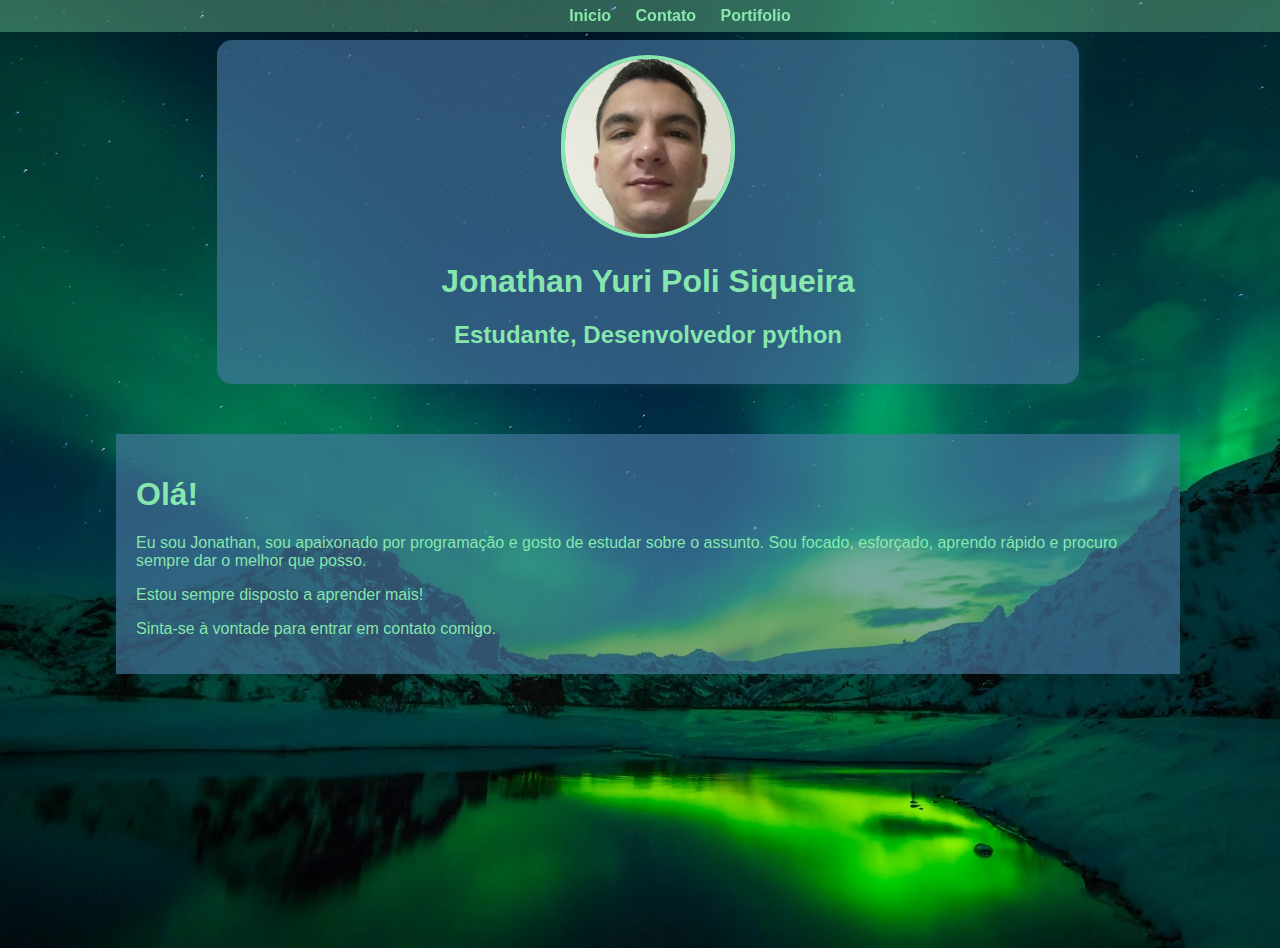
<file: index.html>
<!DOCTYPE html>
<html lang="pt-br">
    <head>
        <meta charset="UTF-8">
        <meta author="Jonathan-JIPSlok">
        <meta name = "viewport" content = "width=device-width, initial-scale=1.0, max-scale=1.0">
        <meta http-equiv="x-ua-compatible" content="le-edge">
        <title>Jonathan-JIPSlok</title>
        
        <link rel="stylesheet" type="text/css" href="style.css" />
    </head>
    <body>
      <nav id="Menu">
        <ul>
          <li><a href="#">Inicio</a></li>
          <li><a href="contato.html" id="contato">Contato</a></li>
          <li><a href="portifolio.html" id="portifolio">Portifolio</a></li>
        </ul>
      </nav>
      
      <div id = "topo">
        <img src="imagens/Eu.jpg">
        <h1>Jonathan Yuri Poli Siqueira</h1>
        <h2>Estudante, Desenvolvedor python</h2>
      </div>
      <div id = "baixo">
        <h1><b>Olá!</b></h1>
        <p>Eu sou Jonathan, sou apaixonado por programação e gosto de estudar sobre o assunto.
          Sou focado, esforçado, aprendo rápido e procuro sempre dar o melhor que posso.
        <p>Estou sempre disposto a aprender mais!
        </p>
        <p>Sinta-se à vontade para entrar em contato comigo.</p>
      </div>
    </body>
</html>
</file>
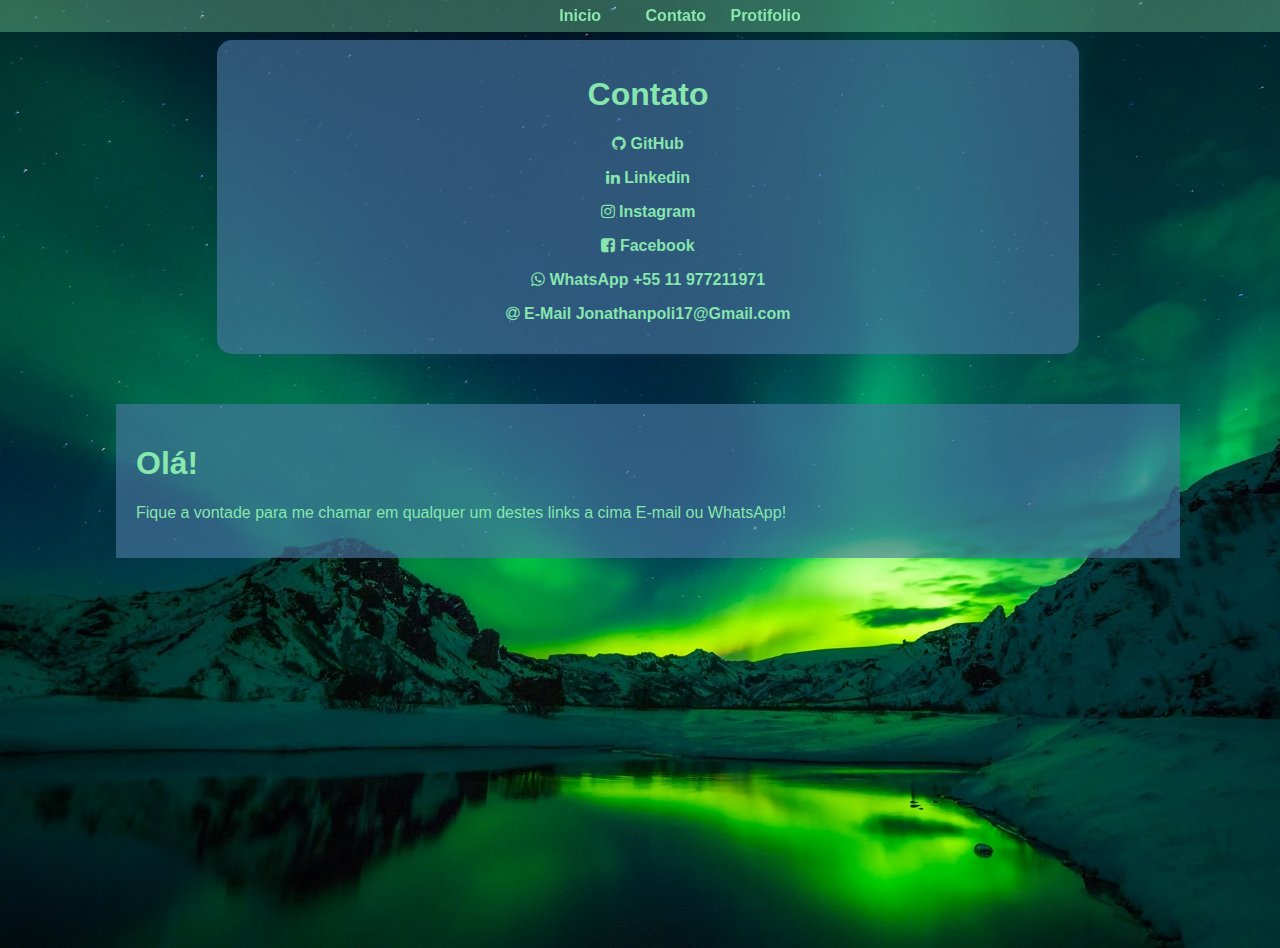
<file: Contato/index.html>
<!DOCTYPE html>
<html lang="pt-br">
    <head>
        <meta charset="UTF-8">
        <meta author="Jonathan-JIPSlok">
        <meta name = "viewport" content = "width=device-width, initial-scale=1.0, max-scale=1.0">
        <meta http-equiv="x-ua-compatible" content="le-edge">
        <title>Jonathan-JIPSlok</title>
        
        <link rel="stylesheet" type="text/css" href="../style.css" />
        <link rel="stylesheet" href="https://cdnjs.cloudflare.com/ajax/libs/font-awesome/4.7.0/css/font-awesome.min.css">
    </head>
    <body>
      
      <nav id="Menu">
        <ul>
          <li><a href="../index.html">Inicio</button></li>
          <li><a href="#" id="contato">Contato</a></li>
          <li><a href="#" id="portifolio">Protifolio</a></li>
        </ul>
      </nav>
      
      <div id = "topo">
        <h1>Contato</h1>
        <p><i class="fa fa-github"></i> <a href="https://github.com/jonathan-JIPSlok"><b>GitHub</b></a></p>
        <p><i class="fa fa-linkedin"></i> <a href="https://www.linkedin.com/in/jonathan-poli-b0a56019a"><b>Linkedin</b></a></p>
        <p><i class="fa fa-instagram"></i> <a href="https://www.instagram.com/jonathan_iuri/"><b>Instagram</b></a></p>
        <p><i class="fa fa-facebook-square"></i> </i><a href="https://www.facebook.com/jonathan.iuri.7505"><b>Facebook</b></a></p>
        <p><i class="fa fa-whatsapp"></i> <b>WhatsApp</b> +55 11 977211971</p>
        <p><i class="fa fa-at"></i> <b>E-Mail</b> Jonathanpoli17@Gmail.com</p>
      </div>
      <div id = "baixo">
        <h1>Olá!</h1>
        <p>Fique a vontade para me chamar em qualquer um destes links a cima E-mail ou WhatsApp!</p>
      </div>
    </body>
</html>
</file>
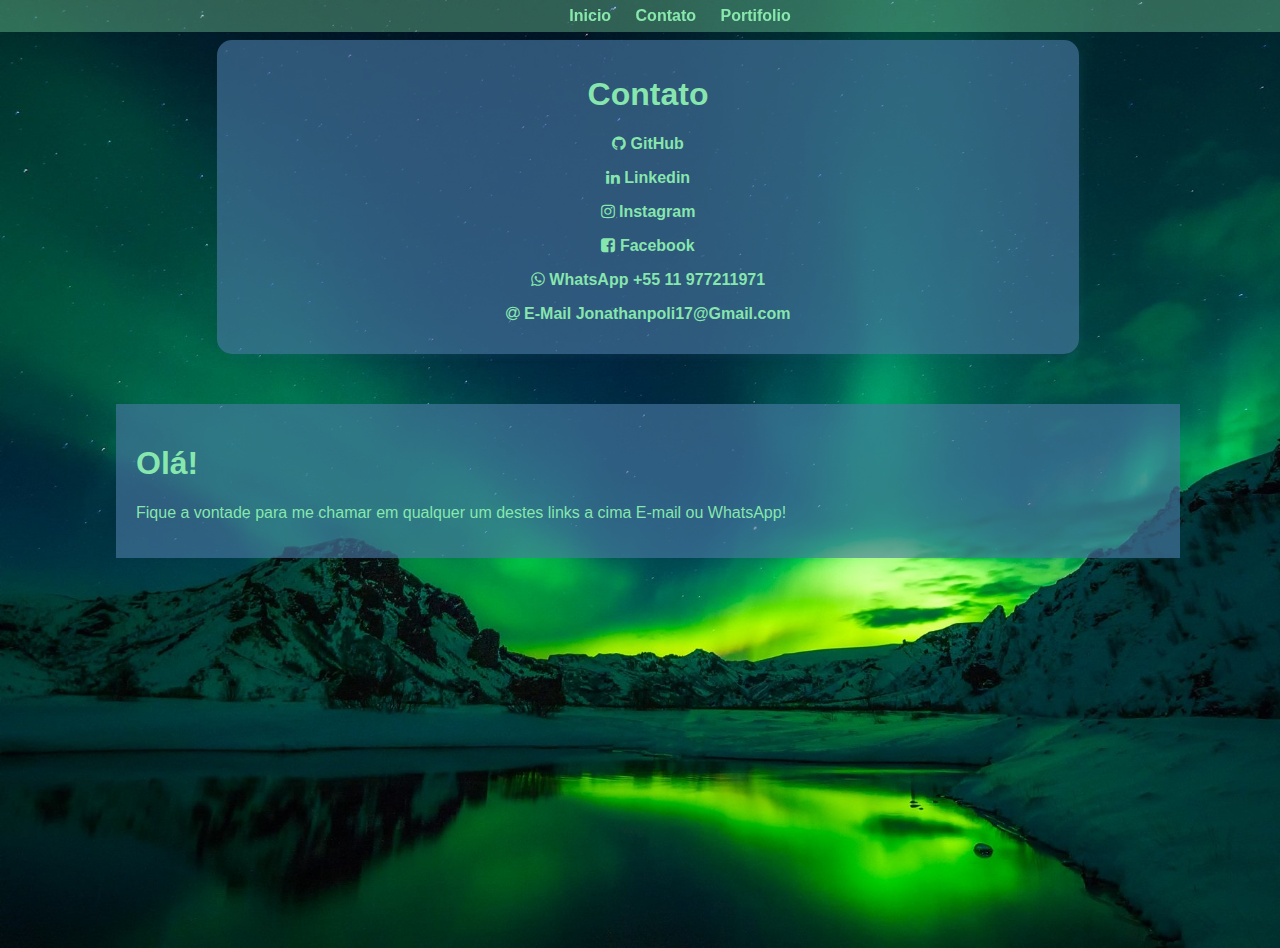
<file: contato.html>
<!DOCTYPE html>
<html lang="pt-br">
    <head>
        <meta charset="UTF-8">
        <meta author="Jonathan-JIPSlok">
        <meta name = "viewport" content = "width=device-width, initial-scale=1.0, max-scale=1.0">
        <meta http-equiv="x-ua-compatible" content="le-edge">
        <title>Jonathan-JIPSlok</title>
        
        <link rel="stylesheet" type="text/css" href="style.css" />
        <link rel="stylesheet" href="https://cdnjs.cloudflare.com/ajax/libs/font-awesome/4.7.0/css/font-awesome.min.css">
    </head>
    <body>
      
      <nav id="Menu">
        <ul>
          <li><a href="index.html">Inicio</a></li>
          <li><a href="#" id="contato">Contato</a></li>
          <li><a href="portifolio.html" id="portifolio">Portifolio</a></li>
        </ul>
      </nav>
      
      <div id = "topo">
        <h1>Contato</h1>
        <p><i class="fa fa-github"></i> <a href="https://github.com/jonathan-JIPSlok"><b>GitHub</b></a></p>
        <p><i class="fa fa-linkedin"></i> <a href="https://www.linkedin.com/in/jonathan-poli-b0a56019a"><b>Linkedin</b></a></p>
        <p><i class="fa fa-instagram"></i> <a href="https://www.instagram.com/jonathan_iuri/"><b>Instagram</b></a></p>
        <p><i class="fa fa-facebook-square"></i> </i><a href="https://www.facebook.com/jonathan.iuri.7505"><b>Facebook</b></a></p>
        <p><i class="fa fa-whatsapp"></i> <a href="http://api.whatsapp.com/send?1=pt_BR&phone=5511977211971"> <b>WhatsApp</b> </a>+55 11 977211971</p>
        <p><i class="fa fa-at"></i> <b>E-Mail</b> Jonathanpoli17@Gmail.com</p>
      </div>
      <div id = "baixo">
        <h1>Olá!</h1>
        <p>Fique a vontade para me chamar em qualquer um destes links a cima E-mail ou WhatsApp!</p>
      </div>
    </body>
</html>
</file>
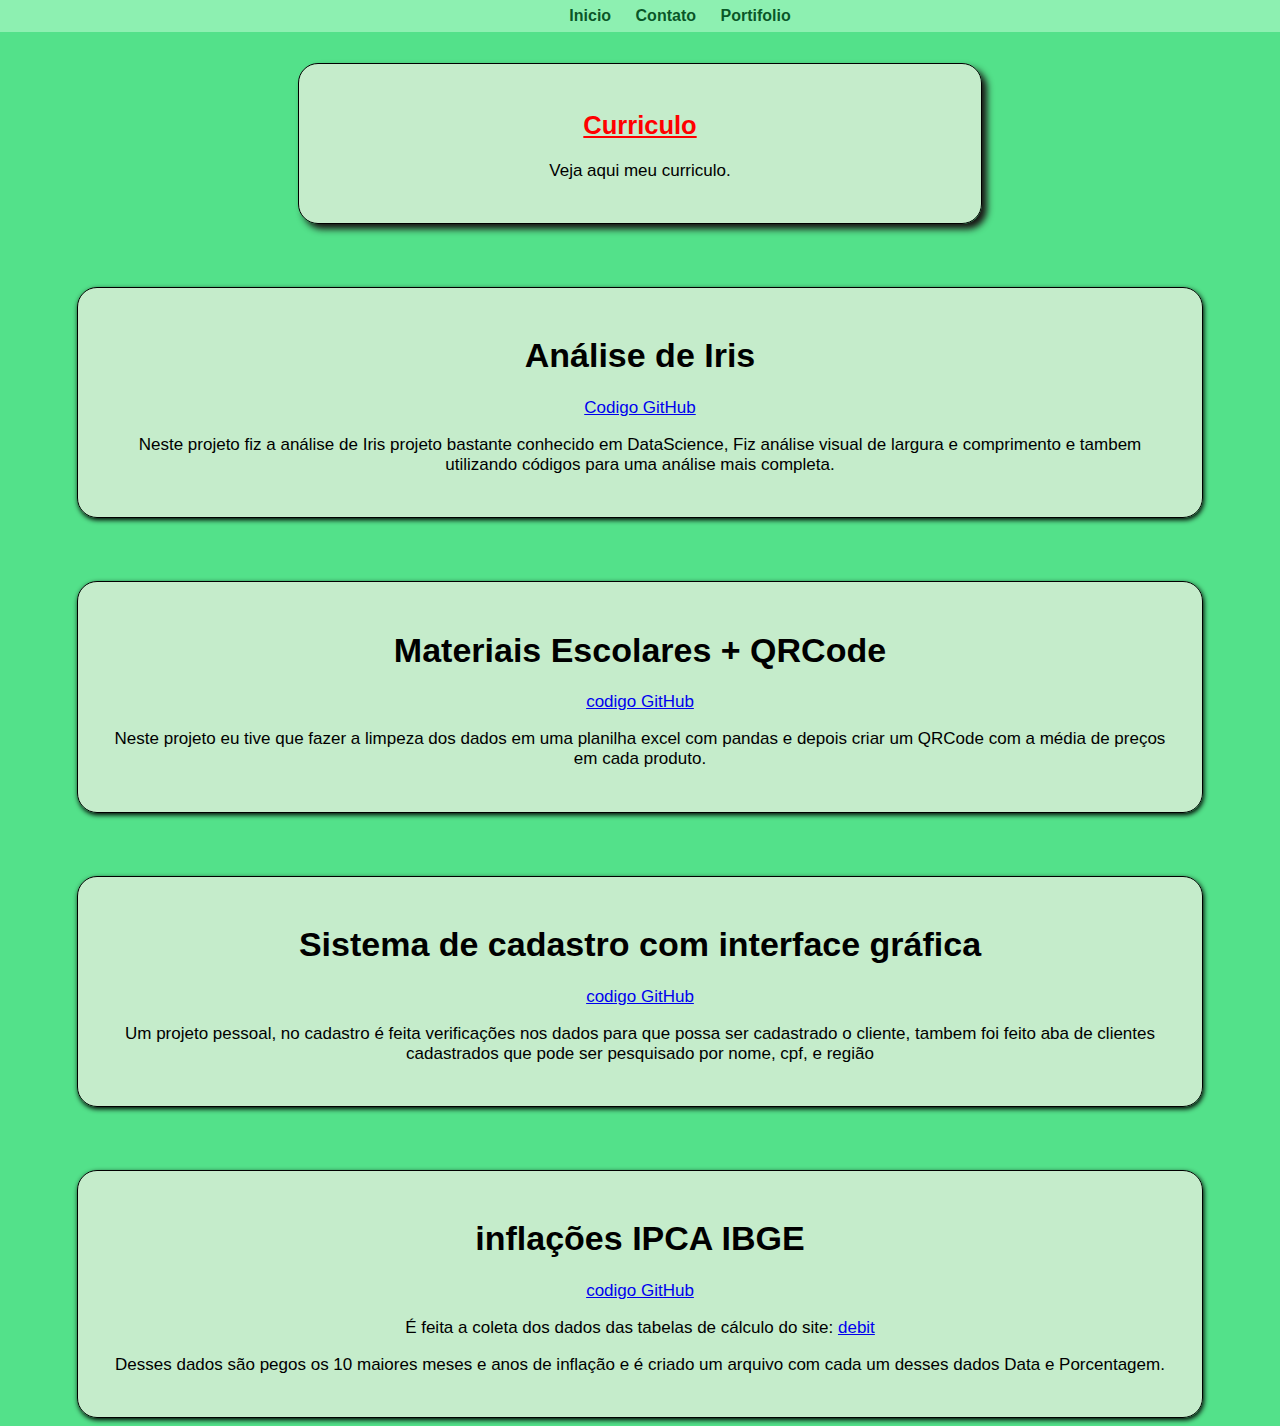
<file: portifolio.html>
<!DOCTYPE html>
<html lang="pt-br">
    <head>
        <meta charset="UTF-8">
        <meta author="Jonathan-JIPSlok">
        <meta name = "viewport" content = "width=device-width, initial-scale=1.0, max-scale=1.0">
        <meta http-equiv="x-ua-compatible" content="le-edge">
        <title>Jonathan-JIPSlok</title>
        
        <link rel="stylesheet" type="text/css" href="portifolio_style.css" />
    </head>
    <body>
        <nav id="Menu">
            <ul>
              <li><a href="index.html">Inicio</a></li>
              <li><a href="contato.html" id="contato">Contato</a></li>
              <li><a href="#" id="portifolio">Portifolio</a></li>
            </ul>
        </nav>
        <div id="curriculo">
            <h2><a href="arquivos/CURRICULO 2020.docx" id="Curriculo">Curriculo</a></h2>
            <p>Veja aqui meu curriculo.</p>
        </div>
        <div id="Analise_iris">
            <h1>Análise de Iris</h1>
            <a href='https://github.com/jonathan-JIPSlok/Analise_iris_DataScience'>Codigo GitHub</a>
            <p>Neste projeto fiz a análise de Iris projeto bastante conhecido em DataScience, Fiz análise visual de largura e comprimento e tambem utilizando códigos para uma análise mais completa.</p>

        </div>
        <div id="P_Materiais_QRCode">
            <h1>Materiais Escolares + QRCode</h1>
            <a href="https://github.com/jonathan-JIPSlok/Materiais_Escolares_QRCode">codigo GitHub</a>
            <p>Neste projeto eu tive que fazer a limpeza dos dados em uma planilha excel com pandas e depois criar um QRCode com a média de preços em cada produto.</p>
        </div>
        <div id="P_sistema_de_cadastro_gui">
            <h1>Sistema de cadastro com interface gráfica</h1>
            <a href="https://github.com/jonathan-JIPSlok/Sistema_de_cadastro_gui">codigo GitHub</a>
            <p>Um projeto pessoal, no cadastro é feita verificações nos dados para que possa ser cadastrado o cliente, tambem foi feito aba de clientes cadastrados que pode ser pesquisado por nome, cpf, e região</p>
        </div>
        <div id="inflacoes">
            <h1>inflações IPCA IBGE</h1>
            <a href="https://github.com/jonathan-JIPSlok/inflacoes_IPCA_IBGE">codigo GitHub</a>
            <p>É feita a coleta dos dados das tabelas de cálculo do site: <a href="https://www.debit.com.br/tabelas/tabela-completa.php">debit</a></p>
            <p>Desses dados são pegos os 10 maiores meses e anos de inflação e é criado um arquivo com cada um desses dados Data e Porcentagem.</p>
        </div>
    </body>
</html>
</file>
<file: style.css>
@charset "UTF-8";
* {
    font-family: Arial, Helvetica, sans-serif;
}

body {
    width: 100vw;
    height: 100vh;
    background-image: url("imagens/iceland_fundo.jpg");
    background-size: cover;
}
div#topo {
  box-shadow: 3px 3px 7px rgba(72, 121, 163, 0.10);
  text-align: center;
  font-weight: bold;
  color: rgba(141, 240, 177, 0.94);
  padding: 15px;
  background-size: 500px;
  background-color: rgba(72, 121, 163, 0.64);
  border-radius: 15px;
  margin: auto;
  width: 65%;
  margin-top: 40px;
  
}
div#baixo {
  background-color: rgba(72, 121, 163, 0.64);
  padding: 20px;
  margin: auto;
  margin-top: 50px;
  width: 80%;
  color: rgba(141, 240, 177, 0.94);
  
}
a {
  text-decoration: none;
  color: rgba(141, 240, 177, 0.94);
  font-weight: bold;
}
#Menu {
  padding-top: 0px;
  position: fixed;
  right: 0;
  top: 0;
  width: 100%;
  margin-top: 0;
}
#Menu ul{
  float: left;
  text-align: center;
  width: 100%;
  margin: 0;
  list-style: none;
  background-color: rgba(141, 240, 177, 0.34);
}
#Menu ul li{
  display: inline;
}
#Menu ul li a {
  padding: 7px 10px;
  display: inline-block;
  
  color: rgba(141, 240, 177, 0.94);
  font-weight: bold;
  text-decoration: none;
}
img {
  width: 20%;
  border: 4px solid rgba(141, 240, 177, 0.94);
  border-radius: 500px;
  
}
img:hover {
  width: 25%;
  border: 5px solid rgba(34, 231, 8, 0.94);
  border-radius: 20px 30px 20px 30px;
}
div#baixo:hover {
  font-size: 15px;
  color:rgb(11, 202, 11);
  font-weight: bold;
}
</file>
<file: portifolio_style.css>
@charset "UTF-8";
* {
    font-family: Arial, Helvetica, sans-serif;
}
#Menu {
    padding-top: 0px;
    position: fixed;
    right: 0;
    top: 0;
    width: 100%;
    margin-top: 0;
  }
  #Menu ul{
    float: left;
    text-align: center;
    width: 100%;
    margin: 0;
    list-style: none;
    background-color: rgba(141, 240, 177, 1);
  }
  #Menu ul li{
    display: inline;
  }
  #Menu ul li a {
    padding: 7px 10px;
    display: inline-block;
    
    color: rgba(1, 77, 29, 0.94);
    font-weight: bold;
    text-decoration: none;
  }
body{
    background-color:rgba(29, 216, 101, 0.76);
    color: black;
}
div {
  width: 85%;
  margin: auto;
  margin-top: 5%;
  font-size: 17px;
  padding: 2%;
  text-align: center;
  border: 1px solid black;
  border-radius: 20px;
  box-shadow: 1px 2px 5px black;
  background-color: rgba(247, 241, 231, 0.7);
}
div#link {
  font-weight: bold;
  color: red;
}
a#Curriculo {
  font-style: bold;
  color: red;
}
div#curriculo{
  width: 50%;
  box-shadow: 5px 5px 7px rgb(25, 20, 20);
}
</file>
